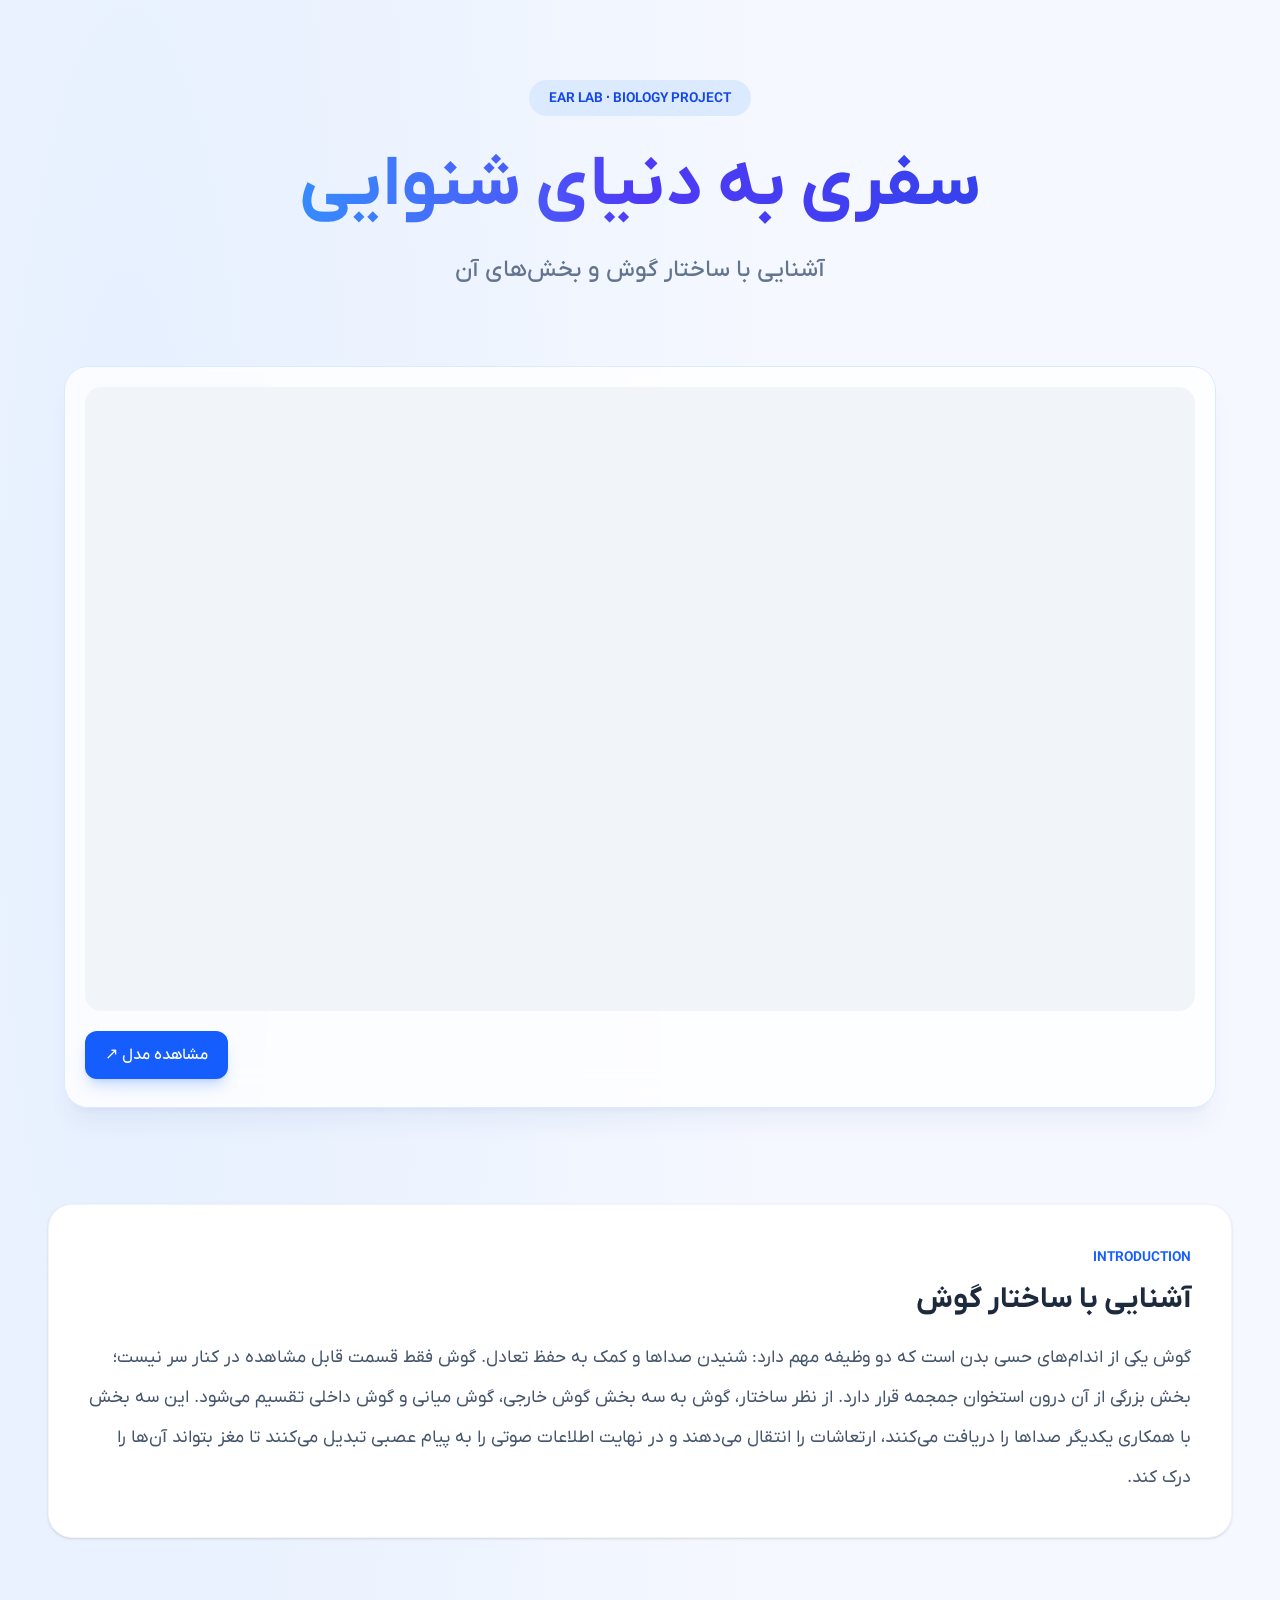
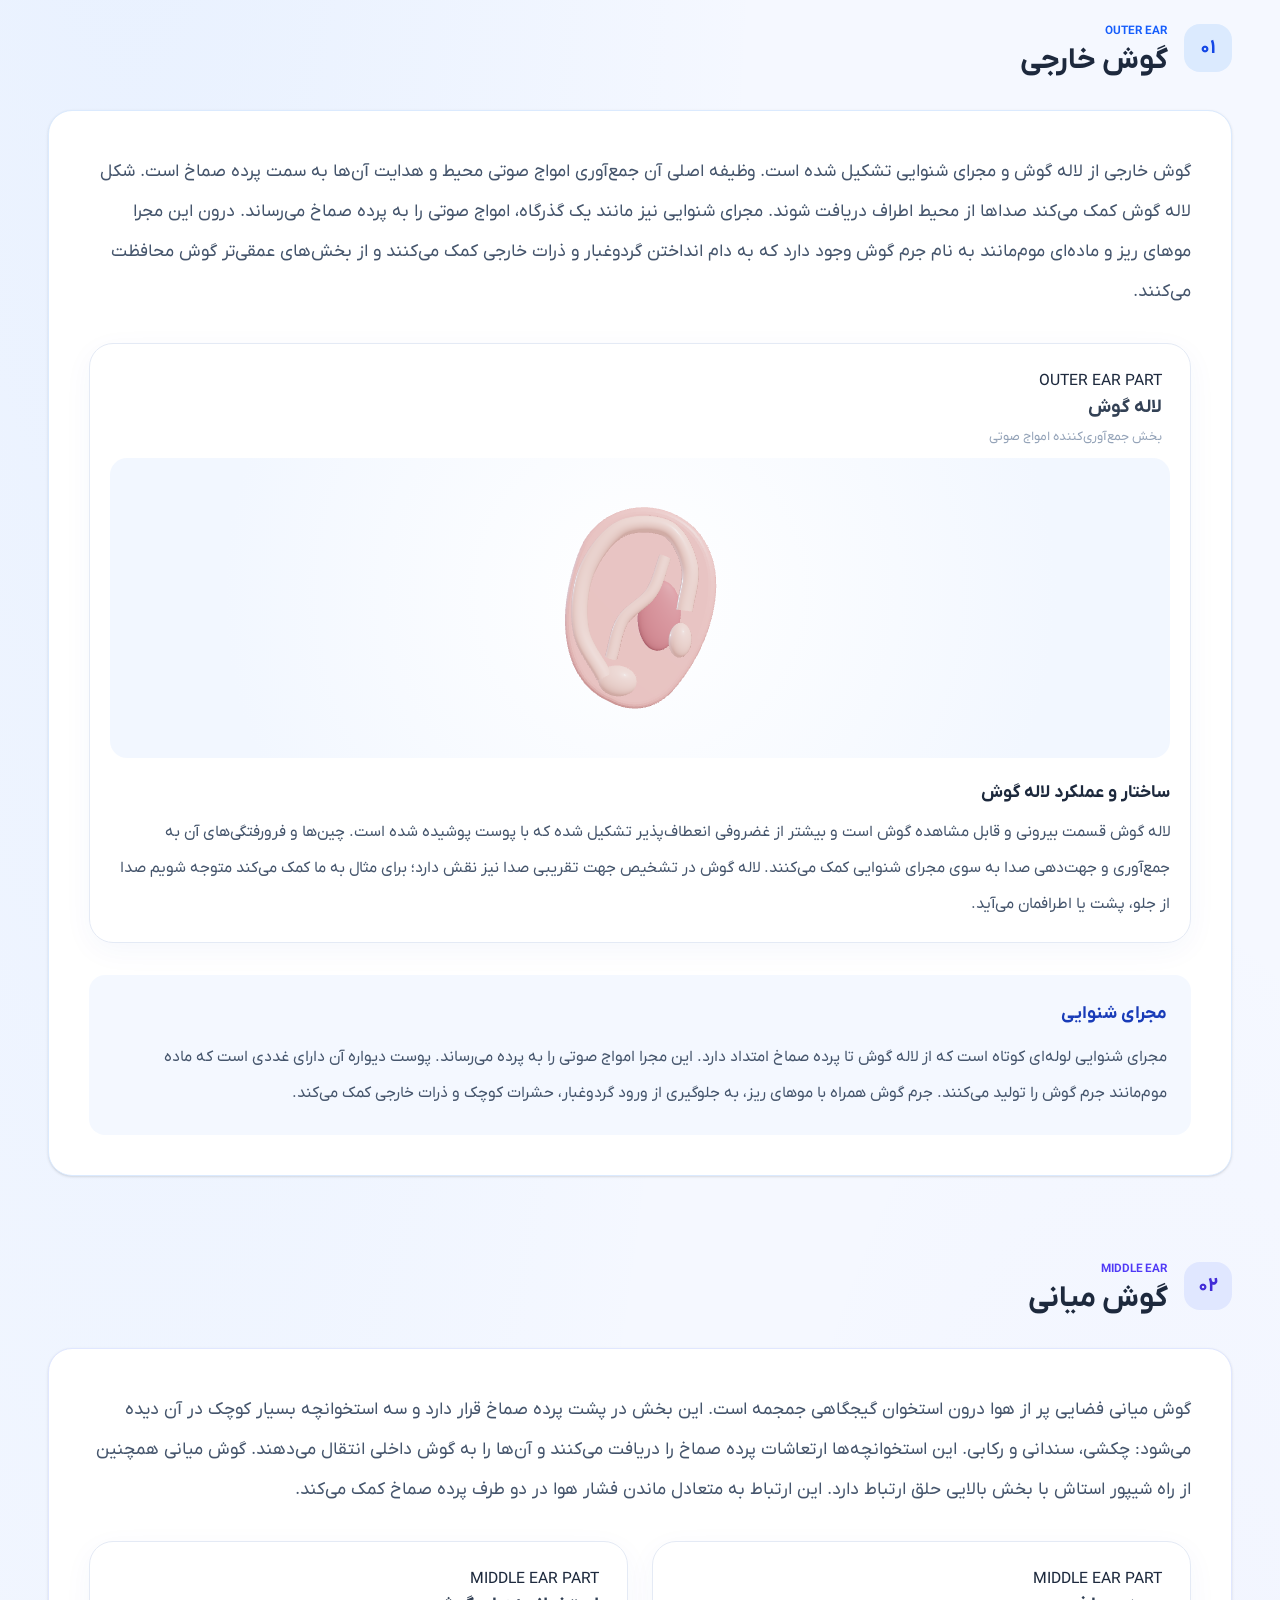
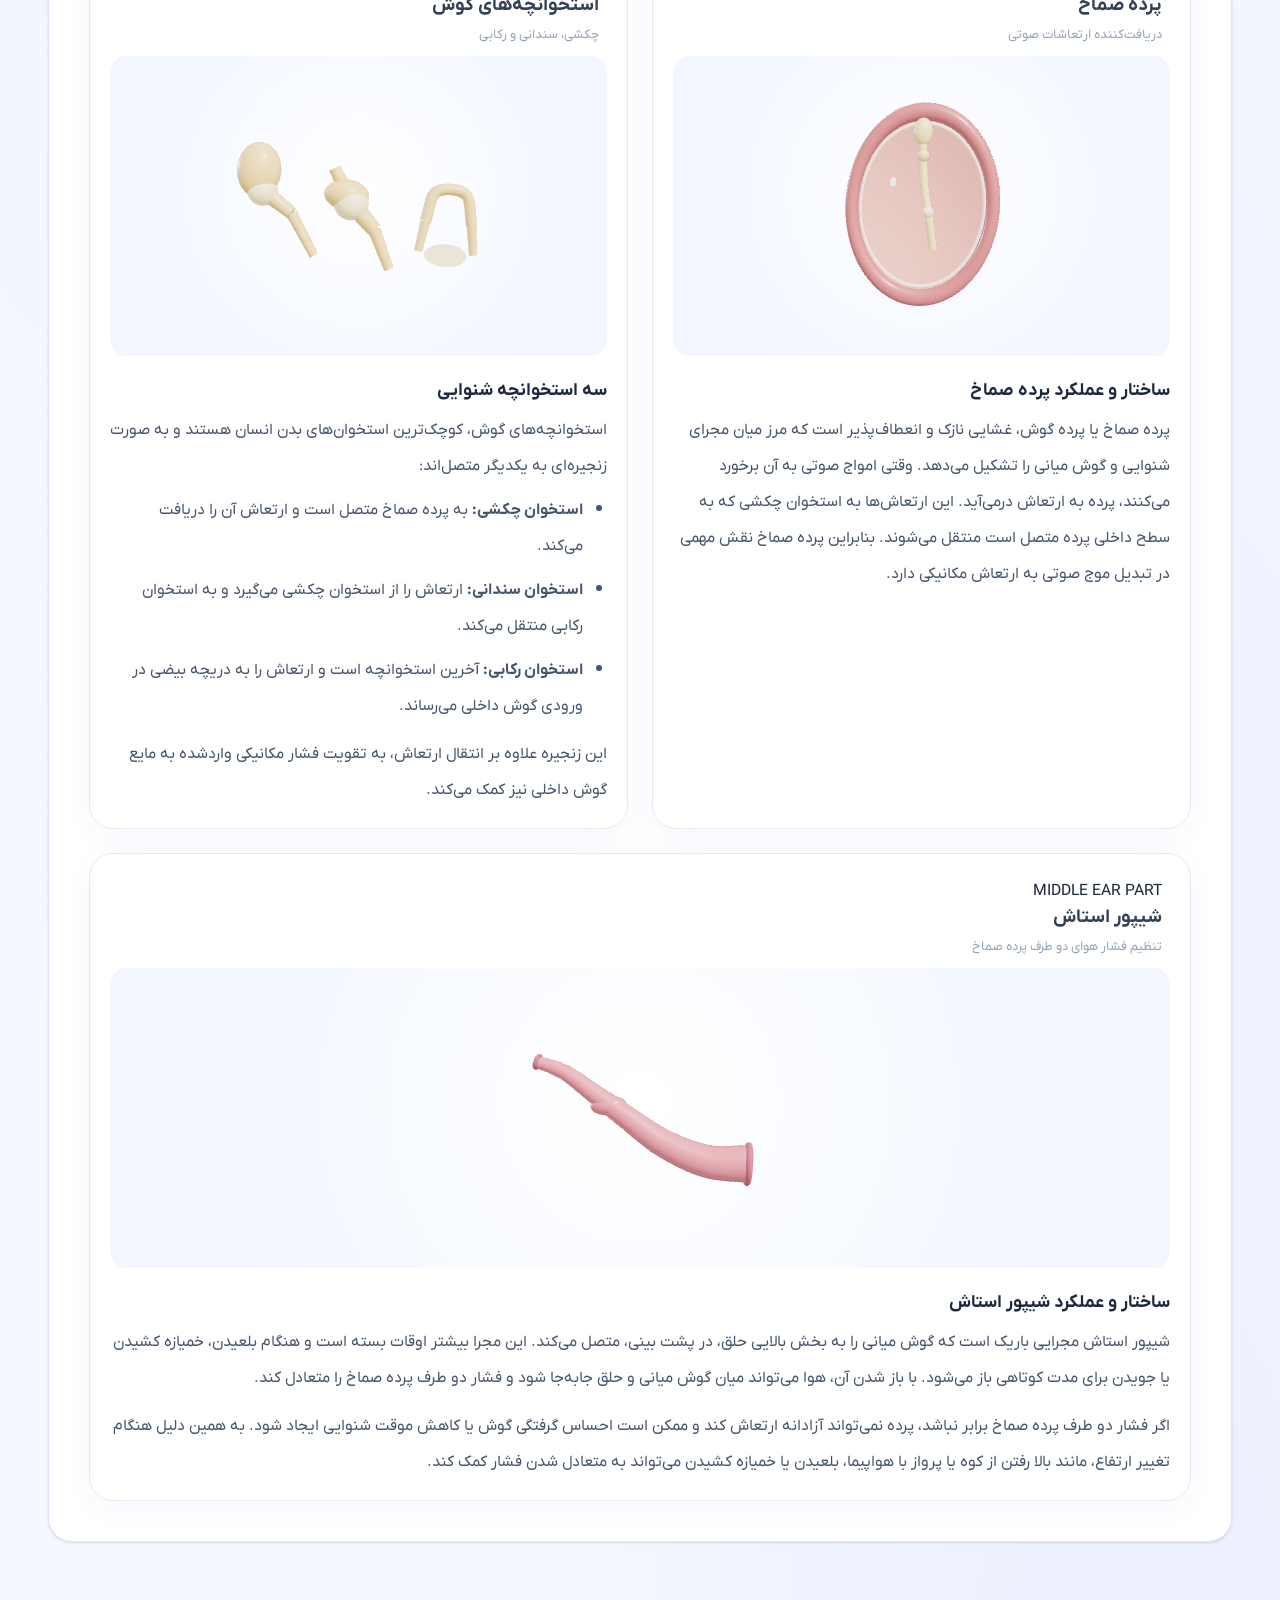
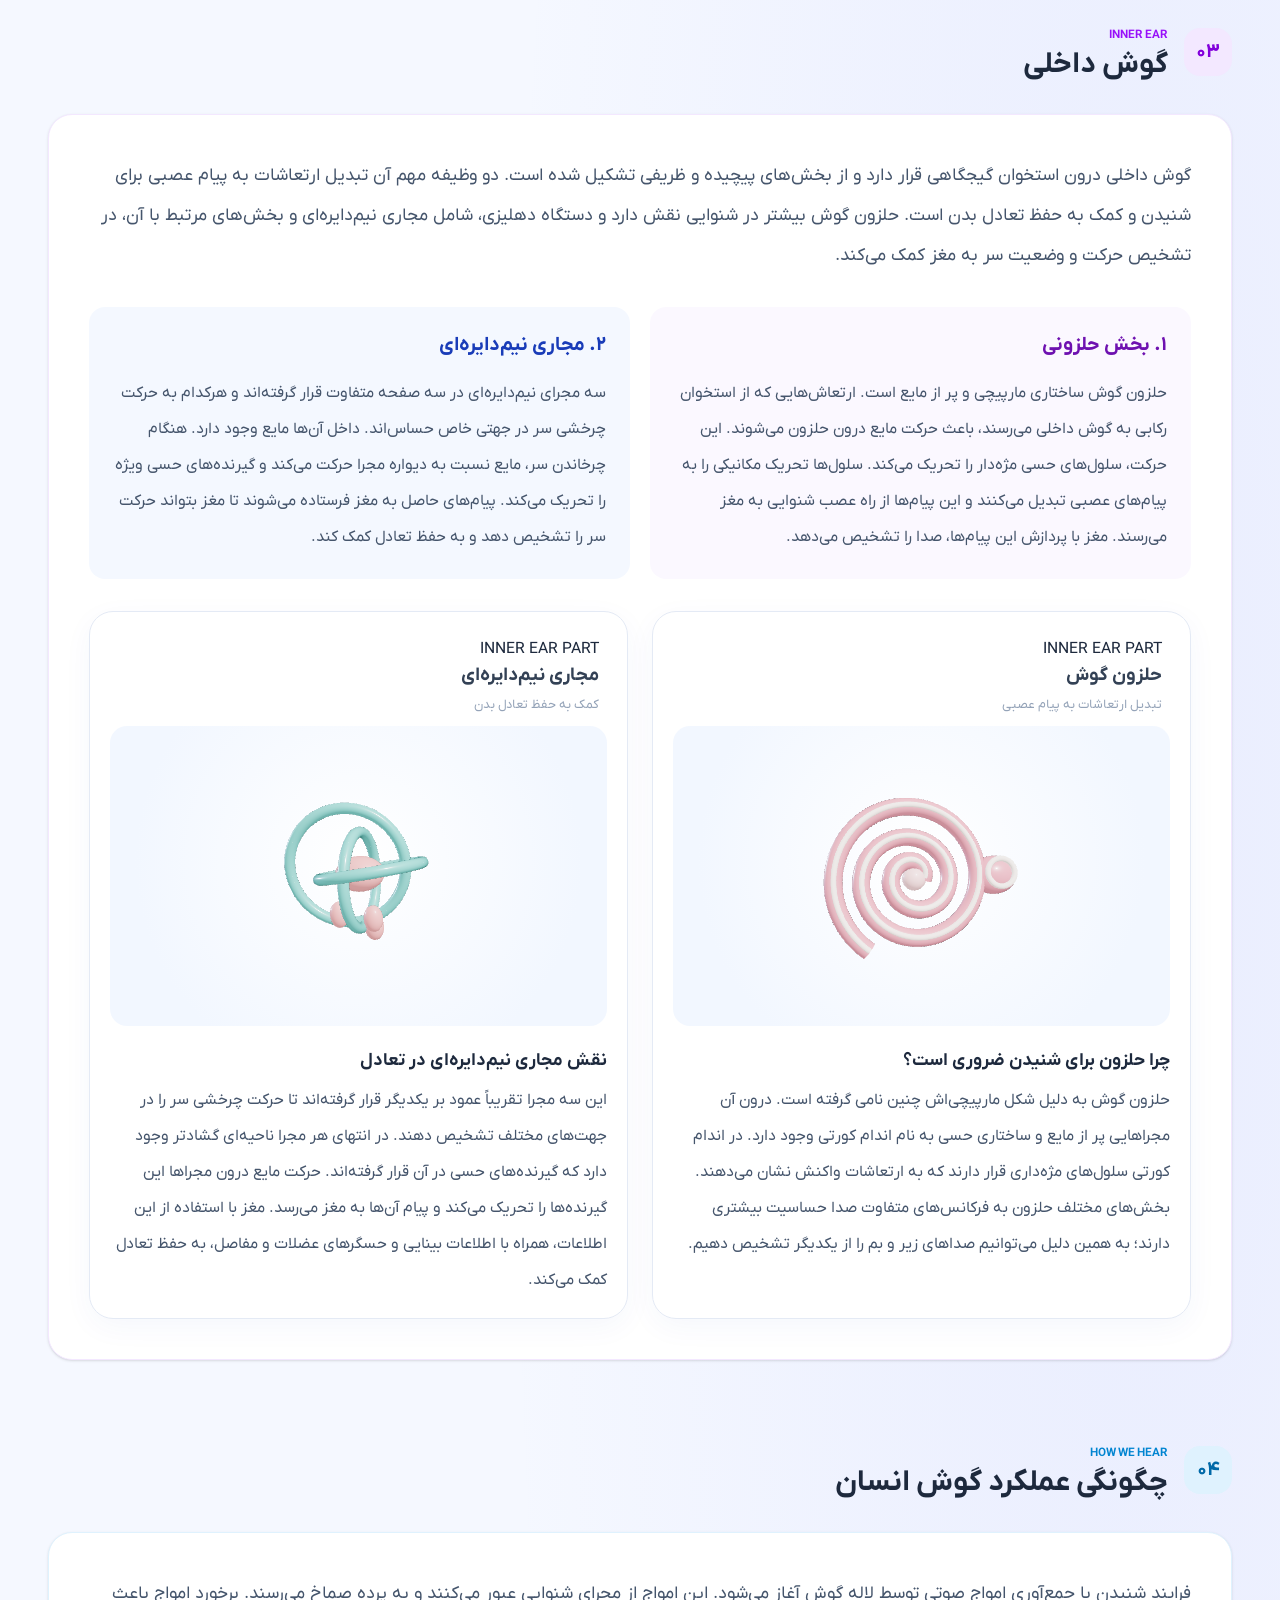
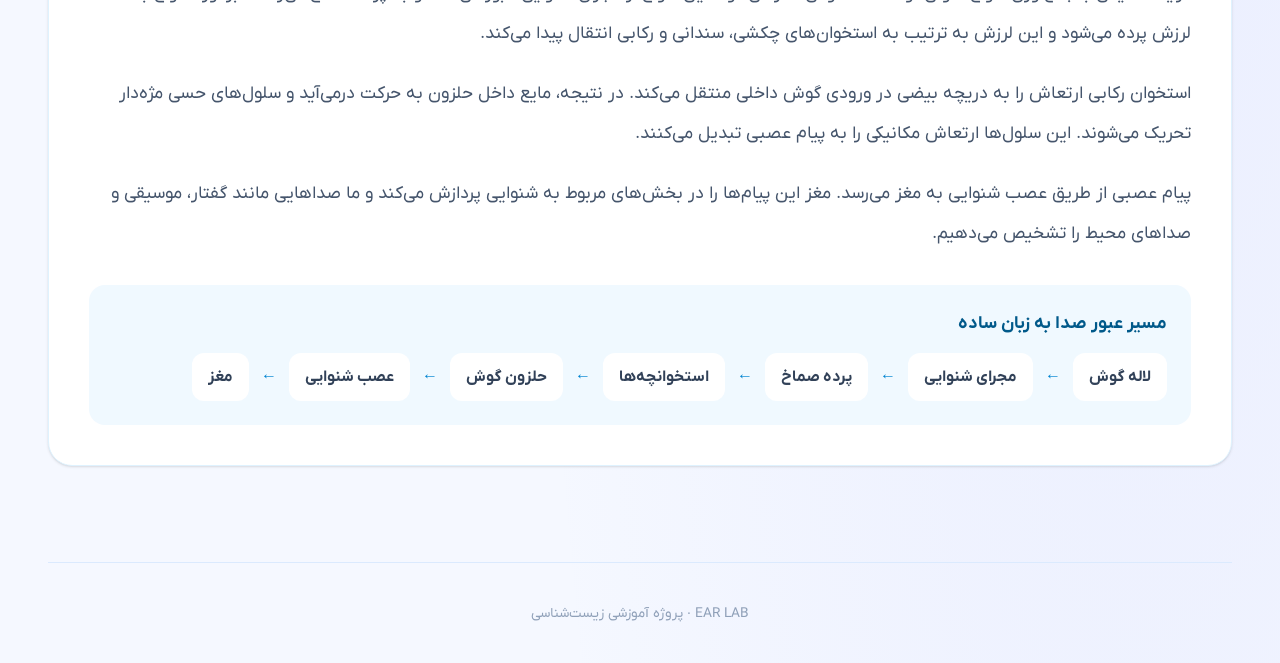
<file: index.html>
<!DOCTYPE html>
<html lang="fa" dir="rtl">

<head>
    <meta charset="UTF-8">
    <meta name="viewport" content="width=device-width, initial-scale=1.0">
    <title>EAR LAB | دنیای شنوایی</title>
    <link rel="stylesheet" href="style.css">
</head>

<body
    class="min-h-screen bg-[#f5f8ff] text-slate-800 antialiased selection:bg-blue-200 selection:text-blue-900 px-4 md:px-8 lg:px-12">
    <main class="max-w-7xl mx-auto">

        <header class="py-14 md:py-20 text-center">
            <span class="inline-block px-5 py-2 rounded-full bg-blue-100 text-blue-700 text-sm font-bold mb-6">
                EAR LAB · BIOLOGY PROJECT
            </span>
            <h1
                class="text-center text-5xl md:text-7xl font-black leading-tight text-transparent bg-clip-text bg-gradient-to-l from-blue-700 via-indigo-600 to-sky-400">
                سفری به دنیای شنوایی
            </h1>
            <p class="text-center text-lg md:text-2xl font-medium text-slate-500 mt-6">
                آشنایی با ساختار گوش و بخش‌های آن
            </p>
        </header>

        <section class="mb-24">
            <div
                class="max-w-6xl mx-auto bg-white/80 backdrop-blur-xl border border-blue-100 rounded-3xl p-3 md:p-5 shadow-xl shadow-blue-900/5">
                <div class="overflow-hidden rounded-2xl bg-slate-100">
                    <iframe title="3D Ear Model" class="w-full aspect-video"
                        src="https://sketchfab.com/models/4f5438fc9337454587ec4a2c30c8c42f/embed"
                        allow="autoplay; fullscreen; xr-spatial-tracking" allowfullscreen>
                    </iframe>
                </div>
                <div class="flex justify-end pt-5 pb-2">
                    <a href="https://sketchfab.com/3d-models/ear-cross-section-4f5438fc9337454587ec4a2c30c8c42f"
                        target="_blank" rel="noopener noreferrer"
                        class="inline-flex items-center gap-2 px-5 py-3 rounded-xl bg-blue-600 text-white font-medium hover:bg-blue-700 transition-all shadow-lg shadow-blue-600/20">
                        مشاهده مدل ↗
                    </a>
                </div>
            </div>
        </section>

        <section class="mb-20">
            <div class="bg-white rounded-3xl border border-slate-100 p-7 md:p-10 shadow-sm">
                <span class="text-blue-600 text-sm font-bold">INTRODUCTION</span>
                <h2 class="text-2xl md:text-3xl font-black text-slate-800 mt-3 mb-5">
                    آشنایی با ساختار گوش
                </h2>
                <p class="text-slate-600 text-base md:text-lg leading-10">
                    گوش یکی از اندام‌های حسی بدن است که دو وظیفه مهم دارد: شنیدن صداها و کمک به حفظ تعادل.
                    گوش فقط قسمت قابل مشاهده در کنار سر نیست؛ بخش بزرگی از آن درون استخوان جمجمه قرار دارد.
                    از نظر ساختار، گوش به سه بخش گوش خارجی، گوش میانی و گوش داخلی تقسیم می‌شود.
                    این سه بخش با همکاری یکدیگر صداها را دریافت می‌کنند، ارتعاشات را انتقال می‌دهند و در نهایت
                    اطلاعات صوتی را به پیام عصبی تبدیل می‌کنند تا مغز بتواند آن‌ها را درک کند.
                </p>
            </div>
        </section>

        <section class="mb-20">
            <div class="flex items-center gap-4 mb-8">
                <span
                    class="w-12 h-12 rounded-2xl bg-blue-100 text-blue-700 flex items-center justify-center text-xl font-black">01</span>
                <div>
                    <span class="text-blue-600 text-xs font-bold">OUTER EAR</span>
                    <h2 class="text-2xl md:text-3xl font-black text-slate-800">گوش خارجی</h2>
                </div>
            </div>

            <div class="bg-white rounded-3xl border border-blue-100 p-7 md:p-10 shadow-sm">
                <p class="text-slate-600 text-base md:text-lg leading-10">
                    گوش خارجی از لاله گوش و مجرای شنوایی تشکیل شده است. وظیفه اصلی آن جمع‌آوری امواج صوتی محیط
                    و هدایت آن‌ها به سمت پرده صماخ است. شکل لاله گوش کمک می‌کند صداها از محیط اطراف دریافت شوند.
                    مجرای شنوایی نیز مانند یک گذرگاه، امواج صوتی را به پرده صماخ می‌رساند.
                    درون این مجرا موهای ریز و ماده‌ای موم‌مانند به نام جرم گوش وجود دارد که به دام انداختن گردوغبار
                    و ذرات خارجی کمک می‌کنند و از بخش‌های عمقی‌تر گوش محافظت می‌کنند.
                </p>

                <div class="model-card mt-8">
                    <div class="model-info">
                        <span>OUTER EAR PART</span>
                        <h3>لاله گوش</h3>
                        <p>بخش جمع‌آوری‌کننده امواج صوتی</p>
                    </div>
                    <div class="model-viewer">
                        <canvas data-model="auricle"></canvas>
                    </div>
                    <div class="mt-5 text-slate-600 leading-9">
                        <h4 class="font-bold text-slate-800 text-lg mb-2">ساختار و عملکرد لاله گوش</h4>
                        <p>
                            لاله گوش قسمت بیرونی و قابل مشاهده گوش است و بیشتر از غضروفی انعطاف‌پذیر تشکیل شده
                            که با پوست پوشیده شده است. چین‌ها و فرورفتگی‌های آن به جمع‌آوری و جهت‌دهی صدا به سوی
                            مجرای شنوایی کمک می‌کنند. لاله گوش در تشخیص جهت تقریبی صدا نیز نقش دارد؛ برای مثال
                            به ما کمک می‌کند متوجه شویم صدا از جلو، پشت یا اطرافمان می‌آید.
                        </p>
                    </div>
                </div>

                <div class="mt-8 rounded-2xl bg-blue-50/70 p-6">
                    <h3 class="text-lg font-black text-blue-800 mb-3">مجرای شنوایی</h3>
                    <p class="text-slate-600 leading-9">
                        مجرای شنوایی لوله‌ای کوتاه است که از لاله گوش تا پرده صماخ امتداد دارد.
                        این مجرا امواج صوتی را به پرده می‌رساند. پوست دیواره آن دارای غددی است که ماده موم‌مانند
                        جرم گوش را تولید می‌کنند. جرم گوش همراه با موهای ریز، به جلوگیری از ورود گردوغبار،
                        حشرات کوچک و ذرات خارجی کمک می‌کند.
                    </p>
                </div>
            </div>
        </section>

        <section class="mb-20">
            <div class="flex items-center gap-4 mb-8">
                <span
                    class="w-12 h-12 rounded-2xl bg-indigo-100 text-indigo-700 flex items-center justify-center text-xl font-black">02</span>
                <div>
                    <span class="text-indigo-600 text-xs font-bold">MIDDLE EAR</span>
                    <h2 class="text-2xl md:text-3xl font-black text-slate-800">گوش میانی</h2>
                </div>
            </div>

            <div class="bg-white rounded-3xl border border-indigo-100 p-7 md:p-10 shadow-sm">
                <p class="text-slate-600 text-base md:text-lg leading-10">
                    گوش میانی فضایی پر از هوا درون استخوان گیجگاهی جمجمه است. این بخش در پشت پرده صماخ قرار دارد
                    و سه استخوانچه بسیار کوچک در آن دیده می‌شود: چکشی، سندانی و رکابی.
                    این استخوانچه‌ها ارتعاشات پرده صماخ را دریافت می‌کنند و آن‌ها را به گوش داخلی انتقال می‌دهند.
                    گوش میانی همچنین از راه شیپور استاش با بخش بالایی حلق ارتباط دارد. این ارتباط به متعادل ماندن
                    فشار هوا در دو طرف پرده صماخ کمک می‌کند.
                </p>

                <div class="grid md:grid-cols-2 gap-6 mt-8">
                    <div class="model-card">
                        <div class="model-info">
                            <span>MIDDLE EAR PART</span>
                            <h3>پرده صماخ</h3>
                            <p>دریافت‌کننده ارتعاشات صوتی</p>
                        </div>
                        <div class="model-viewer">
                            <canvas data-model="eardrum"></canvas>
                        </div>
                        <div class="mt-5 text-slate-600 leading-9">
                            <h4 class="font-bold text-slate-800 text-lg mb-2">ساختار و عملکرد پرده صماخ</h4>
                            <p>
                                پرده صماخ یا پرده گوش، غشایی نازک و انعطاف‌پذیر است که مرز میان مجرای شنوایی
                                و گوش میانی را تشکیل می‌دهد. وقتی امواج صوتی به آن برخورد می‌کنند، پرده به ارتعاش
                                درمی‌آید. این ارتعاش‌ها به استخوان چکشی که به سطح داخلی پرده متصل است منتقل می‌شوند.
                                بنابراین پرده صماخ نقش مهمی در تبدیل موج صوتی به ارتعاش مکانیکی دارد.
                            </p>
                        </div>
                    </div>

                    <div class="model-card">
                        <div class="model-info">
                            <span>MIDDLE EAR PART</span>
                            <h3>استخوانچه‌های گوش</h3>
                            <p>چکشی، سندانی و رکابی</p>
                        </div>
                        <div class="model-viewer">
                            <canvas data-model="ossicles"></canvas>
                        </div>
                        <div class="mt-5 text-slate-600 leading-9">
                            <h4 class="font-bold text-slate-800 text-lg mb-2">سه استخوانچه شنوایی</h4>
                            <p>
                                استخوانچه‌های گوش، کوچک‌ترین استخوان‌های بدن انسان هستند و به صورت زنجیره‌ای
                                به یکدیگر متصل‌اند:
                            </p>
                            <ul class="list-disc pr-6 mt-2 space-y-2">
                                <li><strong>استخوان چکشی:</strong> به پرده صماخ متصل است و ارتعاش آن را دریافت می‌کند.
                                </li>
                                <li><strong>استخوان سندانی:</strong> ارتعاش را از استخوان چکشی می‌گیرد و به استخوان
                                    رکابی منتقل می‌کند.</li>
                                <li><strong>استخوان رکابی:</strong> آخرین استخوانچه است و ارتعاش را به دریچه بیضی در
                                    ورودی گوش داخلی می‌رساند.</li>
                            </ul>
                            <p class="mt-3">
                                این زنجیره علاوه بر انتقال ارتعاش، به تقویت فشار مکانیکی واردشده به مایع گوش داخلی
                                نیز کمک می‌کند.
                            </p>
                        </div>
                    </div>

                    <div class="model-card md:col-span-2">
                        <div class="model-info">
                            <span>MIDDLE EAR PART</span>
                            <h3>شیپور استاش</h3>
                            <p>تنظیم فشار هوای دو طرف پرده صماخ</p>
                        </div>
                        <div class="model-viewer">
                            <canvas data-model="eustachian-tube"></canvas>
                        </div>
                        <div class="mt-5 text-slate-600 leading-9">
                            <h4 class="font-bold text-slate-800 text-lg mb-2">ساختار و عملکرد شیپور استاش</h4>
                            <p>
                                شیپور استاش مجرایی باریک است که گوش میانی را به بخش بالایی حلق، در پشت بینی،
                                متصل می‌کند. این مجرا بیشتر اوقات بسته است و هنگام بلعیدن، خمیازه کشیدن یا جویدن
                                برای مدت کوتاهی باز می‌شود. با باز شدن آن، هوا می‌تواند میان گوش میانی و حلق
                                جابه‌جا شود و فشار دو طرف پرده صماخ را متعادل کند.
                            </p>
                            <p class="mt-3">
                                اگر فشار دو طرف پرده صماخ برابر نباشد، پرده نمی‌تواند آزادانه ارتعاش کند و ممکن
                                است احساس گرفتگی گوش یا کاهش موقت شنوایی ایجاد شود. به همین دلیل هنگام تغییر
                                ارتفاع، مانند بالا رفتن از کوه یا پرواز با هواپیما، بلعیدن یا خمیازه کشیدن می‌تواند
                                به متعادل شدن فشار کمک کند.
                            </p>
                        </div>
                    </div>
                </div>
            </div>
        </section>

        <section class="mb-20">
            <div class="flex items-center gap-4 mb-8">
                <span
                    class="w-12 h-12 rounded-2xl bg-purple-100 text-purple-700 flex items-center justify-center text-xl font-black">03</span>
                <div>
                    <span class="text-purple-600 text-xs font-bold">INNER EAR</span>
                    <h2 class="text-2xl md:text-3xl font-black text-slate-800">گوش داخلی</h2>
                </div>
            </div>

            <div class="bg-white rounded-3xl border border-purple-100 p-7 md:p-10 shadow-sm">
                <p class="text-slate-600 text-base md:text-lg leading-10">
                    گوش داخلی درون استخوان گیجگاهی قرار دارد و از بخش‌های پیچیده و ظریفی تشکیل شده است.
                    دو وظیفه مهم آن تبدیل ارتعاشات به پیام عصبی برای شنیدن و کمک به حفظ تعادل بدن است.
                    حلزون گوش بیشتر در شنوایی نقش دارد و دستگاه دهلیزی، شامل مجاری نیم‌دایره‌ای و بخش‌های
                    مرتبط با آن، در تشخیص حرکت و وضعیت سر به مغز کمک می‌کند.
                </p>

                <div class="grid md:grid-cols-2 gap-5 mt-8">
                    <div class="bg-purple-50/70 rounded-2xl p-6">
                        <h3 class="text-xl font-black text-purple-800 mb-4">۱. بخش حلزونی</h3>
                        <p class="text-slate-600 leading-9">
                            حلزون گوش ساختاری مارپیچی و پر از مایع است. ارتعاش‌هایی که از استخوان رکابی به گوش
                            داخلی می‌رسند، باعث حرکت مایع درون حلزون می‌شوند. این حرکت، سلول‌های حسی مژه‌دار
                            را تحریک می‌کند. سلول‌ها تحریک مکانیکی را به پیام‌های عصبی تبدیل می‌کنند و این پیام‌ها
                            از راه عصب شنوایی به مغز می‌رسند. مغز با پردازش این پیام‌ها، صدا را تشخیص می‌دهد.
                        </p>
                    </div>

                    <div class="bg-blue-50/70 rounded-2xl p-6">
                        <h3 class="text-xl font-black text-blue-800 mb-4">۲. مجاری نیم‌دایره‌ای</h3>
                        <p class="text-slate-600 leading-9">
                            سه مجرای نیم‌دایره‌ای در سه صفحه متفاوت قرار گرفته‌اند و هرکدام به حرکت چرخشی سر
                            در جهتی خاص حساس‌اند. داخل آن‌ها مایع وجود دارد. هنگام چرخاندن سر، مایع نسبت به
                            دیواره مجرا حرکت می‌کند و گیرنده‌های حسی ویژه را تحریک می‌کند. پیام‌های حاصل به مغز
                            فرستاده می‌شوند تا مغز بتواند حرکت سر را تشخیص دهد و به حفظ تعادل کمک کند.
                        </p>
                    </div>
                </div>

                <div class="grid md:grid-cols-2 gap-6 mt-8">
                    <div class="model-card">
                        <div class="model-info">
                            <span>INNER EAR PART</span>
                            <h3>حلزون گوش</h3>
                            <p>تبدیل ارتعاشات به پیام عصبی</p>
                        </div>
                        <div class="model-viewer">
                            <canvas data-model="cochlea"></canvas>
                        </div>
                        <div class="mt-5 text-slate-600 leading-9">
                            <h4 class="font-bold text-slate-800 text-lg mb-2">چرا حلزون برای شنیدن ضروری است؟</h4>
                            <p>
                                حلزون گوش به دلیل شکل مارپیچی‌اش چنین نامی گرفته است. درون آن مجراهایی پر از مایع
                                و ساختاری حسی به نام اندام کورتی وجود دارد. در اندام کورتی سلول‌های مژه‌داری قرار
                                دارند که به ارتعاشات واکنش نشان می‌دهند. بخش‌های مختلف حلزون به فرکانس‌های
                                متفاوت صدا حساسیت بیشتری دارند؛ به همین دلیل می‌توانیم صداهای زیر و بم را از
                                یکدیگر تشخیص دهیم.
                            </p>
                        </div>
                    </div>

                    <div class="model-card">
                        <div class="model-info">
                            <span>INNER EAR PART</span>
                            <h3>مجاری نیم‌دایره‌ای</h3>
                            <p>کمک به حفظ تعادل بدن</p>
                        </div>
                        <div class="model-viewer">
                            <canvas data-model="semicircular-canals"></canvas>
                        </div>
                        <div class="mt-5 text-slate-600 leading-9">
                            <h4 class="font-bold text-slate-800 text-lg mb-2">نقش مجاری نیم‌دایره‌ای در تعادل</h4>
                            <p>
                                این سه مجرا تقریباً عمود بر یکدیگر قرار گرفته‌اند تا حرکت چرخشی سر را در جهت‌های
                                مختلف تشخیص دهند. در انتهای هر مجرا ناحیه‌ای گشادتر وجود دارد که گیرنده‌های حسی
                                در آن قرار گرفته‌اند. حرکت مایع درون مجراها این گیرنده‌ها را تحریک می‌کند و پیام
                                آن‌ها به مغز می‌رسد. مغز با استفاده از این اطلاعات، همراه با اطلاعات بینایی و
                                حسگرهای عضلات و مفاصل، به حفظ تعادل کمک می‌کند.
                            </p>
                        </div>
                    </div>
                </div>
            </div>
        </section>

        <section class="mb-24">
            <div class="flex items-center gap-4 mb-8">
                <span
                    class="w-12 h-12 rounded-2xl bg-sky-100 text-sky-700 flex items-center justify-center text-xl font-black">04</span>
                <div>
                    <span class="text-sky-600 text-xs font-bold">HOW WE HEAR</span>
                    <h2 class="text-2xl md:text-3xl font-black text-slate-800">چگونگی عملکرد گوش انسان</h2>
                </div>
            </div>

            <div class="bg-white rounded-3xl border border-sky-100 p-7 md:p-10 shadow-sm">
                <p class="text-slate-600 text-base md:text-lg leading-10">
                    فرایند شنیدن با جمع‌آوری امواج صوتی توسط لاله گوش آغاز می‌شود. این امواج از مجرای شنوایی
                    عبور می‌کنند و به پرده صماخ می‌رسند. برخورد امواج باعث لرزش پرده می‌شود و این لرزش به
                    ترتیب به استخوان‌های چکشی، سندانی و رکابی انتقال پیدا می‌کند.
                </p>
                <p class="text-slate-600 text-base md:text-lg leading-10 mt-5">
                    استخوان رکابی ارتعاش را به دریچه بیضی در ورودی گوش داخلی منتقل می‌کند. در نتیجه، مایع
                    داخل حلزون به حرکت درمی‌آید و سلول‌های حسی مژه‌دار تحریک می‌شوند. این سلول‌ها ارتعاش
                    مکانیکی را به پیام عصبی تبدیل می‌کنند.
                </p>
                <p class="text-slate-600 text-base md:text-lg leading-10 mt-5">
                    پیام عصبی از طریق عصب شنوایی به مغز می‌رسد. مغز این پیام‌ها را در بخش‌های مربوط به شنوایی
                    پردازش می‌کند و ما صداهایی مانند گفتار، موسیقی و صداهای محیط را تشخیص می‌دهیم.
                </p>

                <div class="mt-8 rounded-2xl bg-sky-50 p-6">
                    <h3 class="font-black text-sky-800 text-lg mb-4">مسیر عبور صدا به زبان ساده</h3>
                    <div class="flex flex-wrap items-center gap-3 text-sm md:text-base font-bold text-slate-700">
                        <span class="bg-white rounded-xl px-4 py-3">لاله گوش</span>
                        <span class="text-sky-600">←</span>
                        <span class="bg-white rounded-xl px-4 py-3">مجرای شنوایی</span>
                        <span class="text-sky-600">←</span>
                        <span class="bg-white rounded-xl px-4 py-3">پرده صماخ</span>
                        <span class="text-sky-600">←</span>
                        <span class="bg-white rounded-xl px-4 py-3">استخوانچه‌ها</span>
                        <span class="text-sky-600">←</span>
                        <span class="bg-white rounded-xl px-4 py-3">حلزون گوش</span>
                        <span class="text-sky-600">←</span>
                        <span class="bg-white rounded-xl px-4 py-3">عصب شنوایی</span>
                        <span class="text-sky-600">←</span>
                        <span class="bg-white rounded-xl px-4 py-3">مغز</span>
                    </div>
                </div>
            </div>
        </section>

        <footer class="text-center py-10 border-t border-blue-100">
            <p class="text-slate-400 text-sm">
                EAR LAB · پروژه آموزشی زیست‌شناسی
            </p>
        </footer>
    </main>

    <script src="tailwind.js"></script>
    <script type="module" src="js/main.js"></script>
</body>

</html>
</file>
<file: style.css>
@font-face {
    font-family: "primary-font";
    src: url("fonts/iran-yekan-300.woff2") format("woff2");
    font-weight: 300;
    font-display: swap;
}

@font-face {
    font-family: "primary-font";
    src: url("fonts/iran-yekan-400.woff2") format("woff2");
    font-weight: 400;
    font-display: swap;
}

@font-face {
    font-family: "primary-font";
    src: url("fonts/iran-yekan-500.woff2") format("woff2");
    font-weight: 500;
    font-display: swap;
}

@font-face {
    font-family: "primary-font";
    src: url("fonts/iran-yekan-700.woff2") format("woff2");
    font-weight: 700;
    font-display: swap;
}

* {
    box-sizing: border-box;
}

html {
    scrollbar-width: none;
    -ms-overflow-style: none;
    scroll-behavior: smooth;
}

html::-webkit-scrollbar {
    display: none;
}

body {
    margin: 0;
    overflow-x: hidden;
    direction: rtl;
    font-family: "primary-font", sans-serif;
    font-weight: 400;
    background:
        radial-gradient(ellipse at 10% 10%, rgba(96, 165, 250, 0.10), transparent 40%),
        radial-gradient(ellipse at 90% 80%, rgba(129, 140, 248, 0.10), transparent 40%),
        #f5f8ff;
}

.navbar {
    font-weight: 500;
}

.hero h1 {
    font-weight: 700;
}

.hero p {
    font-weight: 300;
}

section h2 {
    font-weight: 700;
}

.part-title {
    font-weight: 500;
}

.content p {
    font-weight: 400;
}

.caption {
    font-weight: 300;
}

button {
    font-family: inherit;
    font-weight: 500;
}

.model-card {
    min-width: 0;
    background: rgba(255, 255, 255, 0.9);
    border: 1px solid #e4eaf5;
    border-radius: 24px;
    padding: 20px;
    overflow: hidden;
    box-shadow: 0 8px 30px rgba(30, 64, 175, 0.045);
    transition: 0.3s ease;
}

.model-card:hover {
    border-color: #bfdbfe;
    box-shadow: 0 14px 35px rgba(30, 64, 175, 0.09);
    transform: translateY(-3px);
}

.model-info {
    padding: 5px 8px 12px;
}

.model-info h3 {
    font-size: 19px;
    font-weight: 700;
    color: #334155;
}

.model-info p {
    font-size: 13px;
    color: #94a3b8;
    margin-top: 5px;
}

.model-viewer {
    width: 100%;
    height: 300px;
    overflow: hidden;
    border-radius: 17px;
    background: radial-gradient(circle at 50% 45%, #ffffff 0%, #f2f7ff 75%);
}

.model-viewer canvas {
    width: 100%;
    height: 100%;
    display: block;
    cursor: grab;
    touch-action: pan-y;
}

.model-viewer canvas:active {
    cursor: grabbing;
}

iframe {
    max-width: 100%;
}

img,
video {
    max-width: 100%;
    height: auto;
}

@media (max-width: 1024px) {
    .model-card {
        padding: 16px;
    }

    .model-viewer {
        height: 270px;
    }

    .hero h1 {
        font-size: clamp(2rem, 5vw, 3rem);
    }
}

@media (max-width: 768px) {
    section {
        padding-right: 20px;
        padding-left: 20px;
    }

    .model-card {
        padding: 14px;
        border-radius: 20px;
    }

    .model-viewer {
        height: 260px;
    }

    .model-info h3 {
        font-size: 17px;
    }

    .hero h1 {
        font-size: 2rem;
        line-height: 1.7;
    }

    .hero p {
        font-size: 14px;
        line-height: 2;
    }
}

@media (max-width: 480px) {
    section {
        padding-right: 14px;
        padding-left: 14px;
    }

    .model-card {
        padding: 12px;
        border-radius: 18px;
    }

    .model-viewer {
        height: 230px;
        border-radius: 14px;
    }

    .model-info h3 {
        font-size: 16px;
    }

    .model-info p {
        font-size: 12px;
    }

    .hero h1 {
        font-size: 1.7rem;
    }

    section h2 {
        font-size: 1.4rem;
    }
}

@media (prefers-reduced-motion: reduce) {

    *,
    *::before,
    *::after {
        scroll-behavior: auto !important;
        transition-duration: 0.01ms !important;
    }
}
</file>
